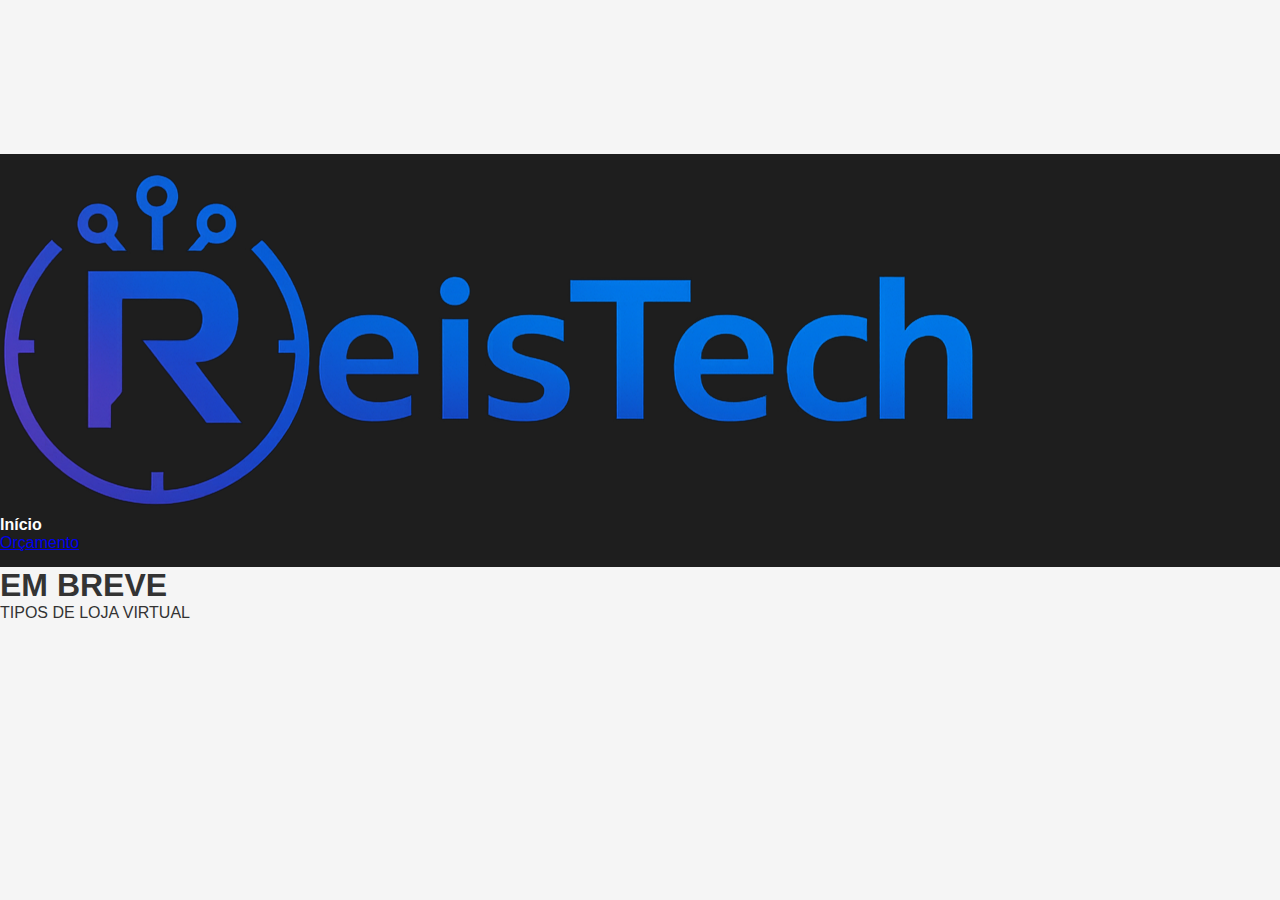
<file: E-comerce.html>
<!DOCTYPE html>
<html lang="pt-BR">
  <head>
    <meta charset="UTF-8" />
    <meta name="viewport" content="width=device-width, initial-scale=1.0" />
    <title>Tipos de Loja Virtual (Em Breve)</title>
    <link
      rel="icon"
      href="img/R sozinho.png"
      type="image/png"
      href="index.html"
    />
    <link rel="stylesheet" href="E-comerce.css" />
  </head>
  <body>
    <canvas id="bg-animation"></canvas>
    <header>
      <a href="index.html" class="logo">
        <img src="img/ReisTech8.png" alt="Logo ReisTech" />
      </a>
      <nav>
        <ul class="menu" id="menu">
          <li><a href="index.html">Início</a></li>
        </ul>
      </nav>

      <div class="orcamento">
        <a href="orcamento.html" class="btn-orcamento-header">Orçamento</a>
      </div>
    </header>
    <div class="caixa">
      <h1>EM BREVE</h1>
      <p>TIPOS DE LOJA VIRTUAL</p>
    </div>
  </body>
</html>
</file>
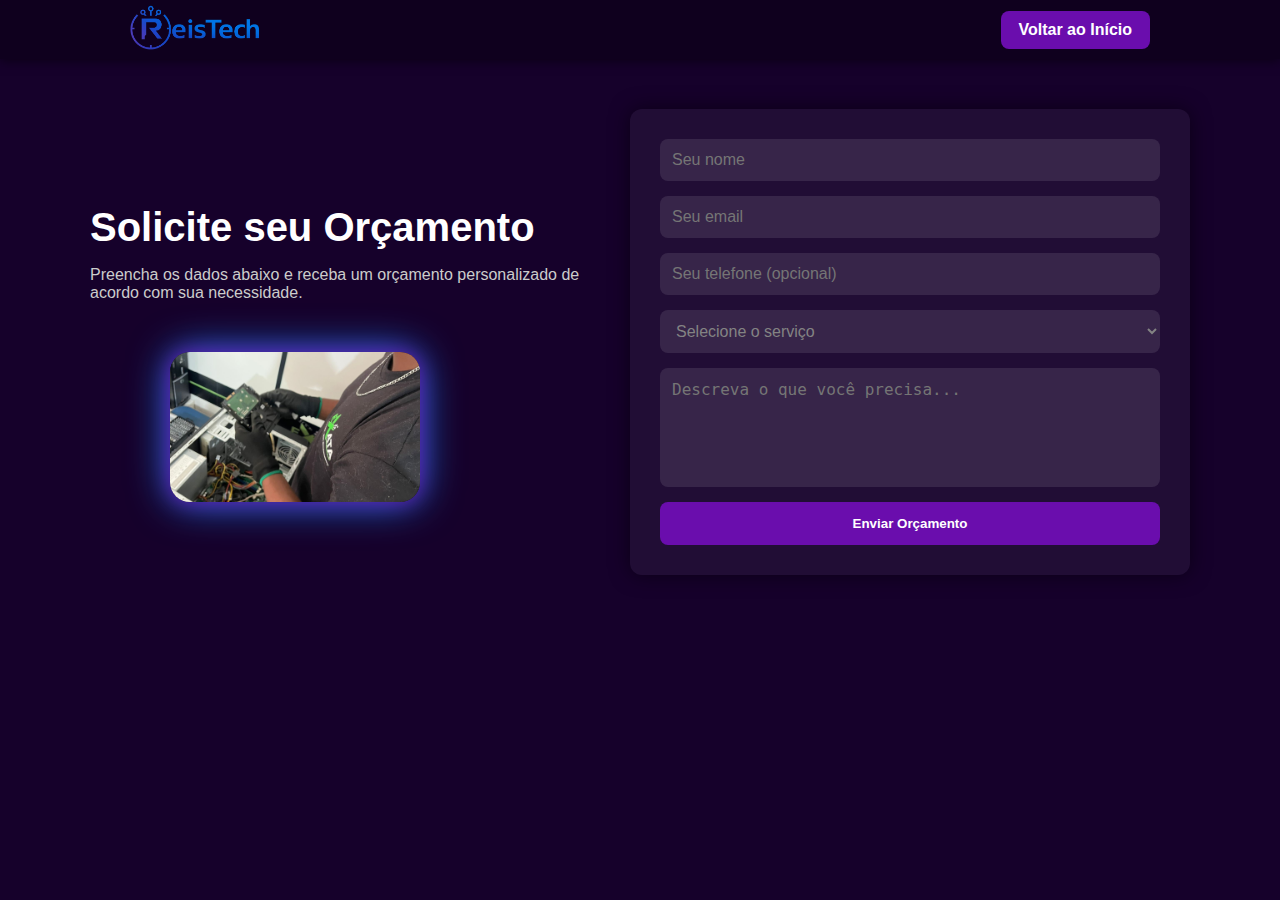
<file: orcamento.html>
<!DOCTYPE html>
<html lang="pt-BR">
<head>
  <meta charset="UTF-8">
  <meta name="viewport" content="width=device-width, initial-scale=1.0">
  <title>Solicitar Orçamento - ReisTech</title>
  <link rel="stylesheet" href="orcamento.css">
  <link rel="icon" href="img/R sozinho.png" type="image/png">
</head>
<body>
  
    <header class="orcamento-header">
        <div class="header-container">
            <a href="index.html" class="logo">
                <img src="img/ReisTech8.png" alt="Logo ReisTech">
            </a>
             <a href="index.html" class="btn-voltar">Voltar ao Início</a>
        </div>
    </header>

  <section id="orcamento">
    <div class="orcamento-container">

      <!-- Coluna esquerda (imagem ilustrativa) -->
      <div class="orcamento-info">
        <h1>Solicite seu Orçamento</h1>
        <p>Preencha os dados abaixo e receba um orçamento personalizado de acordo com sua necessidade.</p>
        <img src="img/Lucas Técnico.jpeg" alt="Orçamento ilustrativo">
      </div>

      <!-- Coluna direita (formulário) -->
      <div class="orcamento-form">
        <form id="formOrcamento">
          <input type="text" name="nome" placeholder="Seu nome" required>
          <input type="email" name="email" placeholder="Seu email" required>
          <input type="tel" name="telefone" placeholder="Seu telefone (opcional)">
          
          <select name="servico" required>
            <option value="">Selecione o serviço</option>
            <option value="pc">Manutenção de PCs e Notebooks</option>
            <option value="celulares">Conserto de Celulares e Consoles</option>
            <option value="upgrade">Upgrades de Hardware</option>
            <option value="limpeza">Limpeza de Sistema e Softwares</option>
            <option value="site">Criação de Sites</option>
            <option value="outro">Outro serviço</option>
          </select>

          <textarea name="mensagem" placeholder="Descreva o que você precisa..." rows="5" required></textarea>
          <button type="submit" class="btn">Enviar Orçamento</button>
        </form>
        <p class="msg-sucesso" id="msgSucesso">✅ Orçamento enviado com sucesso!</p>
      </div>
    </div>
  </section>

  <script src="orcamento.js"></script>
</body>
</html>
</file>
<file: orcamento.css>
body {
  margin: 0;
  font-family: Arial, sans-serif;
  background:rgb(22, 1, 43);
  color: #fff;
}

.orcamento-header {
  width: 100vw;
  background: rgba(15, 0, 30, 0.95);
  padding: 5px 0px;
  box-shadow: 0 2px 10px rgba(0,0,0,0.5);
  position: sticky;
  top: 0;
  z-index: 1000;
}

.header-container {
  display: flex;
  align-items: center;
  justify-content: space-between;
  max-width: 1100px;
  margin: auto;
}

.orcamento-header .logo img {
  margin-left: 40px;
  height: 45px;
  transition: transform 0.3s;
}

.orcamento-header .logo img:hover {
  transform: scale(1.1);
}

.btn-voltar {
  margin-right: 40px;
  background: #6a0dad;
  color: #fff;
  padding: 10px 18px;
  border-radius: 8px;
  text-decoration: none;
  font-weight: bold;
  transition: 0.3s;
}

.btn-voltar:hover {
  background: #1e90ff;
  color: #000;
  transform: scale(1.05);
}


/* Canvas de fundo animado */
#bg-animation {
    position: fixed;
    top: 0;
    left: 0;
    width: 100vw;
    height: 100vh;
    z-index: -1;
    pointer-events: none;
}

/* Section principal */
#orcamento {
    padding-top: 50px;

}

.orcamento-container {
  display: flex;
  flex-wrap: wrap;
  gap: 40px;
  max-width: 1100px;
  margin: auto;
  align-items: center;
}

/* Lado esquerdo */
.orcamento-info {
  flex: 1;
  
}

.orcamento-info h1 {
  font-size: 2.5rem;
  margin-bottom: 15px;
}

.orcamento-info p {
  margin-bottom: 20px;
  color: #ccc;
}

.orcamento-info img {
  margin-left: 80px;
  margin-top: 30px;
  width: 250px;
  border-radius: 20px;
  box-shadow: 0 0 20px #6a0dad, 0 0 40px #1e90ff;
}

/* Formulário */
.orcamento-form {
  flex: 1;
  min-width: 300px;
  background: rgba(255,255,255,0.05);
  padding: 30px;
  border-radius: 12px;
  box-shadow: 0 0 20px rgba(0,0,0,0.5);
}

.orcamento-form form {
  display: flex;
  flex-direction: column;
  gap: 15px;
}

.orcamento-form input,
.orcamento-form select,
.orcamento-form textarea {
  resize: none;
  padding: 12px;
  border-radius: 8px;
  border: none;
  outline: none;
  background: rgba(255,255,255,0.1);
  color: #fff;
  font-size: 1rem;
}

.orcamento-form select {
  color: #838383;
}

.orcamento-form input:focus,
.orcamento-form select:focus,
.orcamento-form textarea:focus {
  background: rgba(255,255,255,0.2);
}

.orcamento-form button.btn {
  background: #6a0dad;
  color: #ffffff;
  padding: 14px;
  border-radius: 8px;
  border: none;
  font-weight: bold;
  cursor: pointer;
  transition: 0.3s;
}

.orcamento-form button.btn:hover {
  background: linear-gradient(90deg, #6a0dad, #1e90ff);
  color: #ffffff;
  transform: scale(1.05);
}

.msg-sucesso {
  display: none;
  margin-top: 15px;
  color: #0f0;
  font-weight: bold;
  text-align: center;
}

servico {
    color:#000
}

@media (max-width: 768px) {
.orcamento-info p {text-align: center;}

.orcamento-info h1 {
  text-align: center;
}

  .orcamento-info img {
    display: none;
  }

  #orcamento {
    padding: 20px 0px;
}

.btn-voltar {
  display: none;
}

.orcamento-form select {
  color: #838383;
}

.orcamento-form {
text-align: center;
margin: 0 5px;
}

}
</file>
<file: E-comerce.css>
/* RESET */
* {
  margin: 0;
  padding: 0;
  box-sizing: border-box;
  font-family: Arial, sans-serif;
}

body {
  background: #f5f5f5;
  color: #333;
}

/* HEADER */
header {
  background: #1e1e1e;
  color: #fff;
  padding: 15px 0;
  position: sticky;
  top: 0;
  z-index: 100;
}

header .container {
  display: flex;
  justify-content: space-between;
  align-items: center;
  max-width: 1200px;
  margin: 0 auto;
  padding: 0 20px;
}

header nav ul {
  list-style: none;
  display: flex;
  gap: 20px;
}

header nav ul li a {
  color: #fff;
  text-decoration: none;
  font-weight: bold;
}

header .logo {
  font-size: 1.8rem;
  font-weight: bold;
}

/* PRODUTOS */
.container {
  max-width: 1200px;
  margin: 40px auto;
  padding: 0 20px;
}

.produtos-grid {
  display: grid;
  grid-template-columns: repeat(auto-fill, minmax(220px, 1fr));
  gap: 20px;
}

.produto {
  background: #fff;
  padding: 15px;
  border-radius: 10px;
  box-shadow: 0 0 10px rgba(0,0,0,0.1);
  text-align: center;
}

.produto img {
  max-width: 100%;
  height: 150px;
  object-fit: contain;
  margin-bottom: 10px;
}

.produto h3 {
  font-size: 1.1rem;
  margin-bottom: 10px;
}

.produto p {
  font-size: 0.9rem;
  margin-bottom: 15px;
}

.produto button {
  background: #1e90ff;
  color: #fff;
  border: none;
  padding: 10px 15px;
  border-radius: 5px;
  cursor: pointer;
}

.produto button:hover {
  background: #0b68c1;
}

/* CARRINHO */
#cart-items {
  background: #fff;
  padding: 15px;
  border-radius: 10px;
  min-height: 100px;
  margin-bottom: 10px;
}

#cart-items p {
  margin-bottom: 10px;
}

#checkout-btn {
  background: #28a745;
  color: #fff;
  border: none;
  padding: 10px 15px;
  border-radius: 5px;
  cursor: pointer;
}

#checkout-btn:hover {
  background: #218838;
}

/* FOOTER */
footer {
  text-align: center;
  padding: 20px;
  background: #1e1e1e;
  color: #fff;
  margin-top: 40px;
}
</file>
